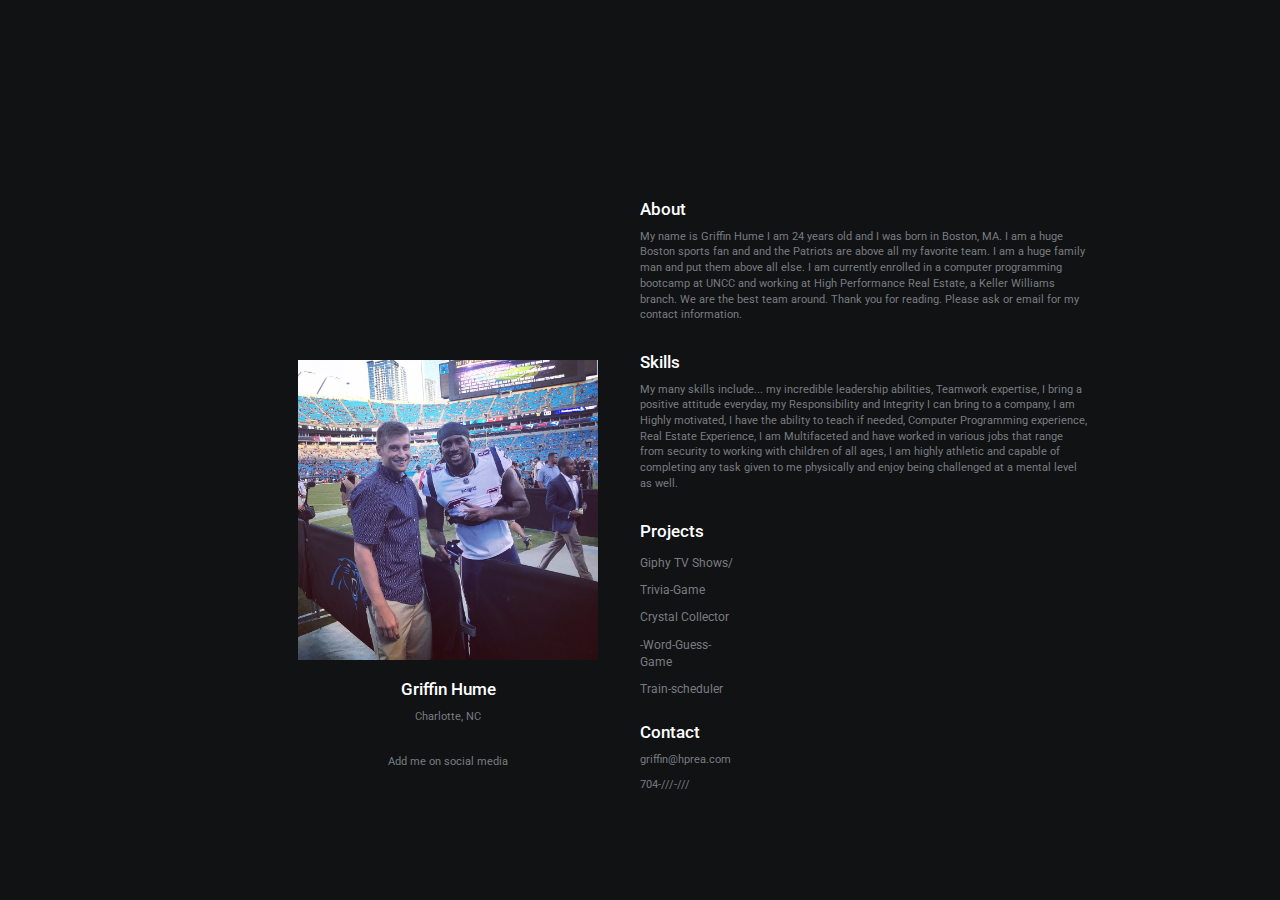
<file: index.html>
<!DOCTYPE html>
<html lang="en">
<head>
    <meta charset="UTF-8">
    <meta name="viewport" content="width=device-width, initial-scale=1.0">
    <meta http-equiv="X-UA-Compatible" content="ie=edge">
    <link rel="stylesheet" href="https://maxcdn.bootstrapcdn.com/bootstrap/3.3.7/css/bootstrap.min.css">
    <link rel="stylesheet" href="https://use.fontawesome.com/releases/v5.4.1/css/all.css" integrity="sha384-5sAR7xN1Nv6T6+dT2mhtzEpVJvfS3NScPQTrOxhwjIuvcA67KV2R5Jz6kr4abQsz" crossorigin="anonymous">
    <link rel="stylesheet" href="style.css">
    <title>Griffin Hume Portfolio</title>
</head>
<div class="text-center">
  </div>


<body>
    
    <div class="grid-2">
        <div class="section-1">
            
                <img src="images/image.png" class="rounded" alt="..." width="300" height="300">

         
            <h2>Griffin Hume</h2>
            <p>Charlotte, NC </p>
            <a href="https://www.facebook.com/Griffin.Hume"><i class="fab fa-facebook"></i></a>
            <a href="https://github.com/griffinth?tab=repositories"><i class="fab fa-github"></i></a>
            <a href="https://www.linkedin.com/feed/"><i class="fab fa-linkedin"></i></a>
            <a href="https://www.instagram.com/griffinhume"><i class="fab fa-instagram"></i></a>
            <p>Add me on social media</p>


        </div>
        <div class="section-2">
            <h2>About</h2>
            <p> My name is Griffin Hume I am 24 years old and I was born in Boston, MA. I am a huge Boston sports fan and 
                and the Patriots are above all my favorite team. I am a huge family man and put them above all else. I am currently enrolled in a computer programming bootcamp at UNCC and working at High Performance Real Estate, a Keller Williams branch. We are the best team around. Thank you for reading. Please ask or email for my contact information.
            </p>
            <h2>Skills</h2>
            <p> My many skills include...
                    my incredible leadership abilities,
                    Teamwork expertise,
                    I bring a positive attitude everyday,
                    my Responsibility and Integrity I can bring to a company,
                    I am Highly motivated,
                    I have the ability to teach if needed,
                    Computer Programming experience,
                    Real Estate Experience,
                     I am Multifaceted and have worked in various jobs that range from security to working with children of all ages,
                    I am highly athletic and capable of completing any task given to me physically 
                    and enjoy being challenged at a mental level as well. 
                  </p>
            <h2>Projects</h2>
            <a href="https://griffinth.github.io/Giphy/">Giphy TV Shows/</a>
            <a href=" https://griffinth.github.io/Trivia-Game/">Trivia-Game</a>
            <a href=" https://griffinth.github.io/unit-4-game/">Crystal Collector</a>
            <a href=" https://griffinth.github.io/-Word-Guess-Game/">-Word-Guess-Game</a>
            <a href=" https://griffinth.github.io/Train-scheduler/">Train-scheduler</a>
            <h2>Contact</h2>
            <p>griffin@hprea.com</p>
            <p>704-///-///</p>
        </div>
    </div>
</body>
</html>
</file>
<file: style.css>
/* global */
@import url('https://fonts.googleapis.com/css?family=Roboto');

.grid-2{
    display: grid;
    grid-template-columns: repeat(2,1fr);
}

body{
    margin: 0;
    padding: 0;
    font-family: 'Roboto', sans-serif;
    background-color: #101214;
    color: #7A7C80;

}

h2,.white{
    color: #fff;
}

a{
    color: #7A7C80;
    text-decoration: none;
}
/* section 1 */
.section-1{
    padding-top: 40vh;
    padding-left: 20vw;
    text-align: center;
}

.section-1 p{
    font-size: 1.1rem;
    padding-bottom: 10px;
    margin:0;
}

.section-1 h2{
    font-size: 1.7rem;
    margin-bottom: 10px;
}

.section-1 a{
    font-size: 1.1rem;
    padding: 10px;
}
/* section 2 */
.section-2{
    padding-top: 20vh;
    width: 70%;
}

.section-2 h2{
    font-size: 1.7rem;
    margin-bottom: 10px;
}

.section-2 p{
    font-size: 1.1rem;
    padding-bottom: 10px;
    margin:0;
}

.section-2 a{
    display: block;
    padding: 5px;
    font-size: 1.2rem;
    padding-left: 0;
    width: 100px;
}
/* animations / utilities */
.section-2 a:hover{
    font-size: 1.3rem;
    color: #fff;
    cursor: pointer;
    transition: 0.2s;
}

.section-1 a:hover{
    color: #fff;
    cursor: pointer;
    transition: 0.3s;
}

.white:hover{
    position: relative;
    padding-left: 10px;
}

/* media queres */
@media(max-width:780px){
    .grid-2{
        grid-template-columns: 1fr;
    }
    .section-1{
        padding:0;
        padding-top: 5rem;
    }
    .section-2{
        padding: 0;
        padding-left: 1.5rem;
        padding-top: 2rem;
    }


}
</file>
